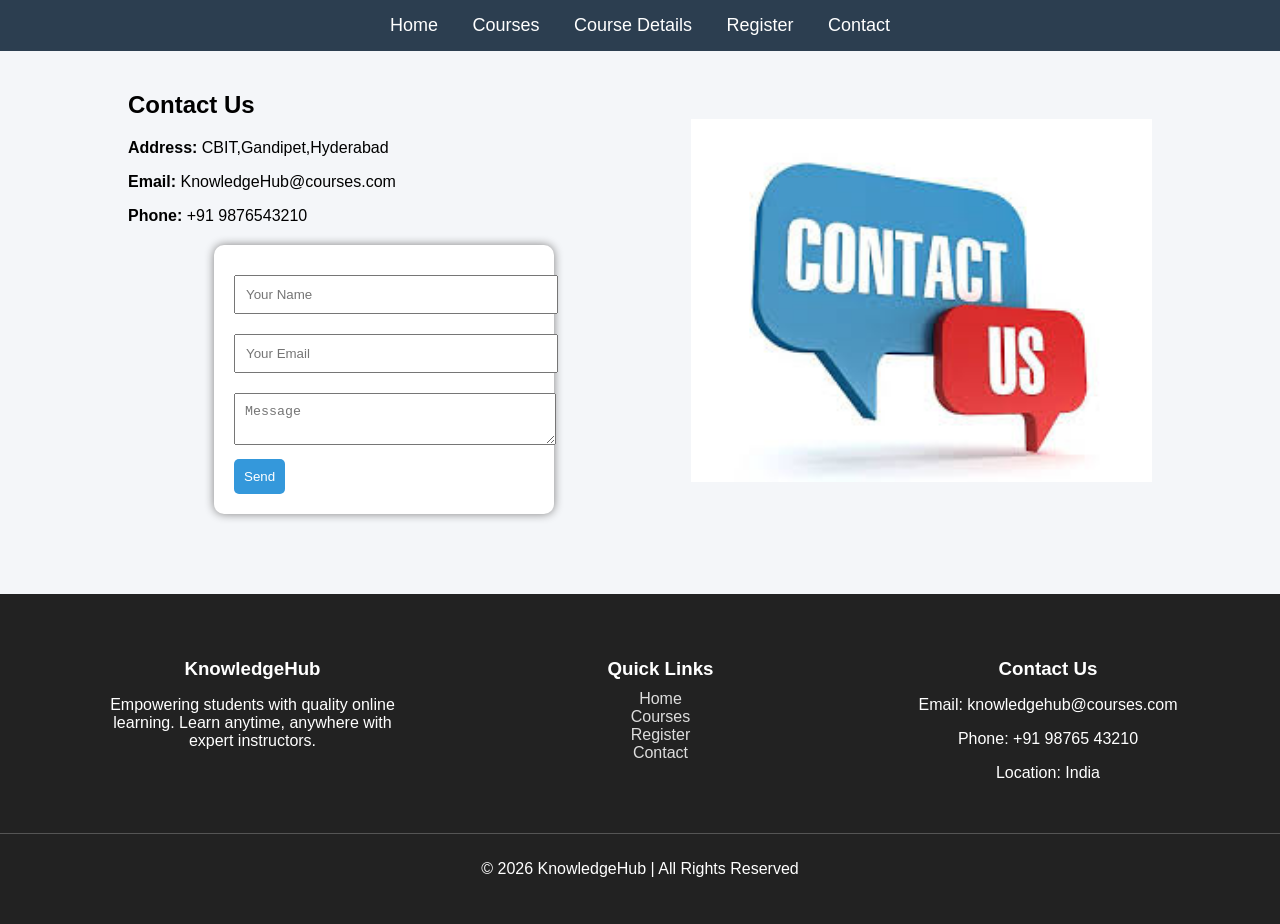
<file: contact.html>
<!DOCTYPE html>
<html>
<head>
<title>Contact</title>
<link rel="stylesheet" href="style.css">
</head>
<body>

<nav>
<a href="index.html">Home</a>
<a href="courses.html">Courses</a>
<a href="details.html">Course Details</a>
<a href="register.html">Register</a>
<a href="contact.html">Contact</a>
</nav>

<div class="container" style="display:flex; justify-content:space-between; align-items:center;">

<div style="width:50%;">
<h2>Contact Us</h2>

<p><b>Address:</b> CBIT,Gandipet,Hyderabad</p>
<p><b>Email:</b> KnowledgeHub@courses.com</p>
<p><b>Phone:</b> +91 9876543210</p>

<form>
<input type="text" placeholder="Your Name">
<input type="email" placeholder="Your Email">
<textarea placeholder="Message"></textarea>
<button>Send</button>
</form>
</div>
  
<div style="width:45%;">
<img src="contact.png" width="100%">
</div>

</div>
  <footer class="footer">

<div class="footer-container">

<div class="footer-section">
<h3>KnowledgeHub</h3>
<p>Empowering students with quality online learning. Learn anytime, anywhere with expert instructors.</p>
</div>

<div class="footer-section">
<h3>Quick Links</h3>
<a href="index.html">Home</a><br>
<a href="courses.html">Courses</a><br>
<a href="register.html">Register</a><br>
<a href="contact.html">Contact</a>
</div>
<div class="footer-section">
<h3>Contact Us</h3>
<p>Email: knowledgehub@courses.com</p>
<p>Phone: +91 98765 43210</p>
<p>Location: India</p>
</div>
</div>
<div class="footer-bottom">
<p>© 2026 KnowledgeHub | All Rights Reserved</p>
</div>
</footer>
</body>
</html>
</file>
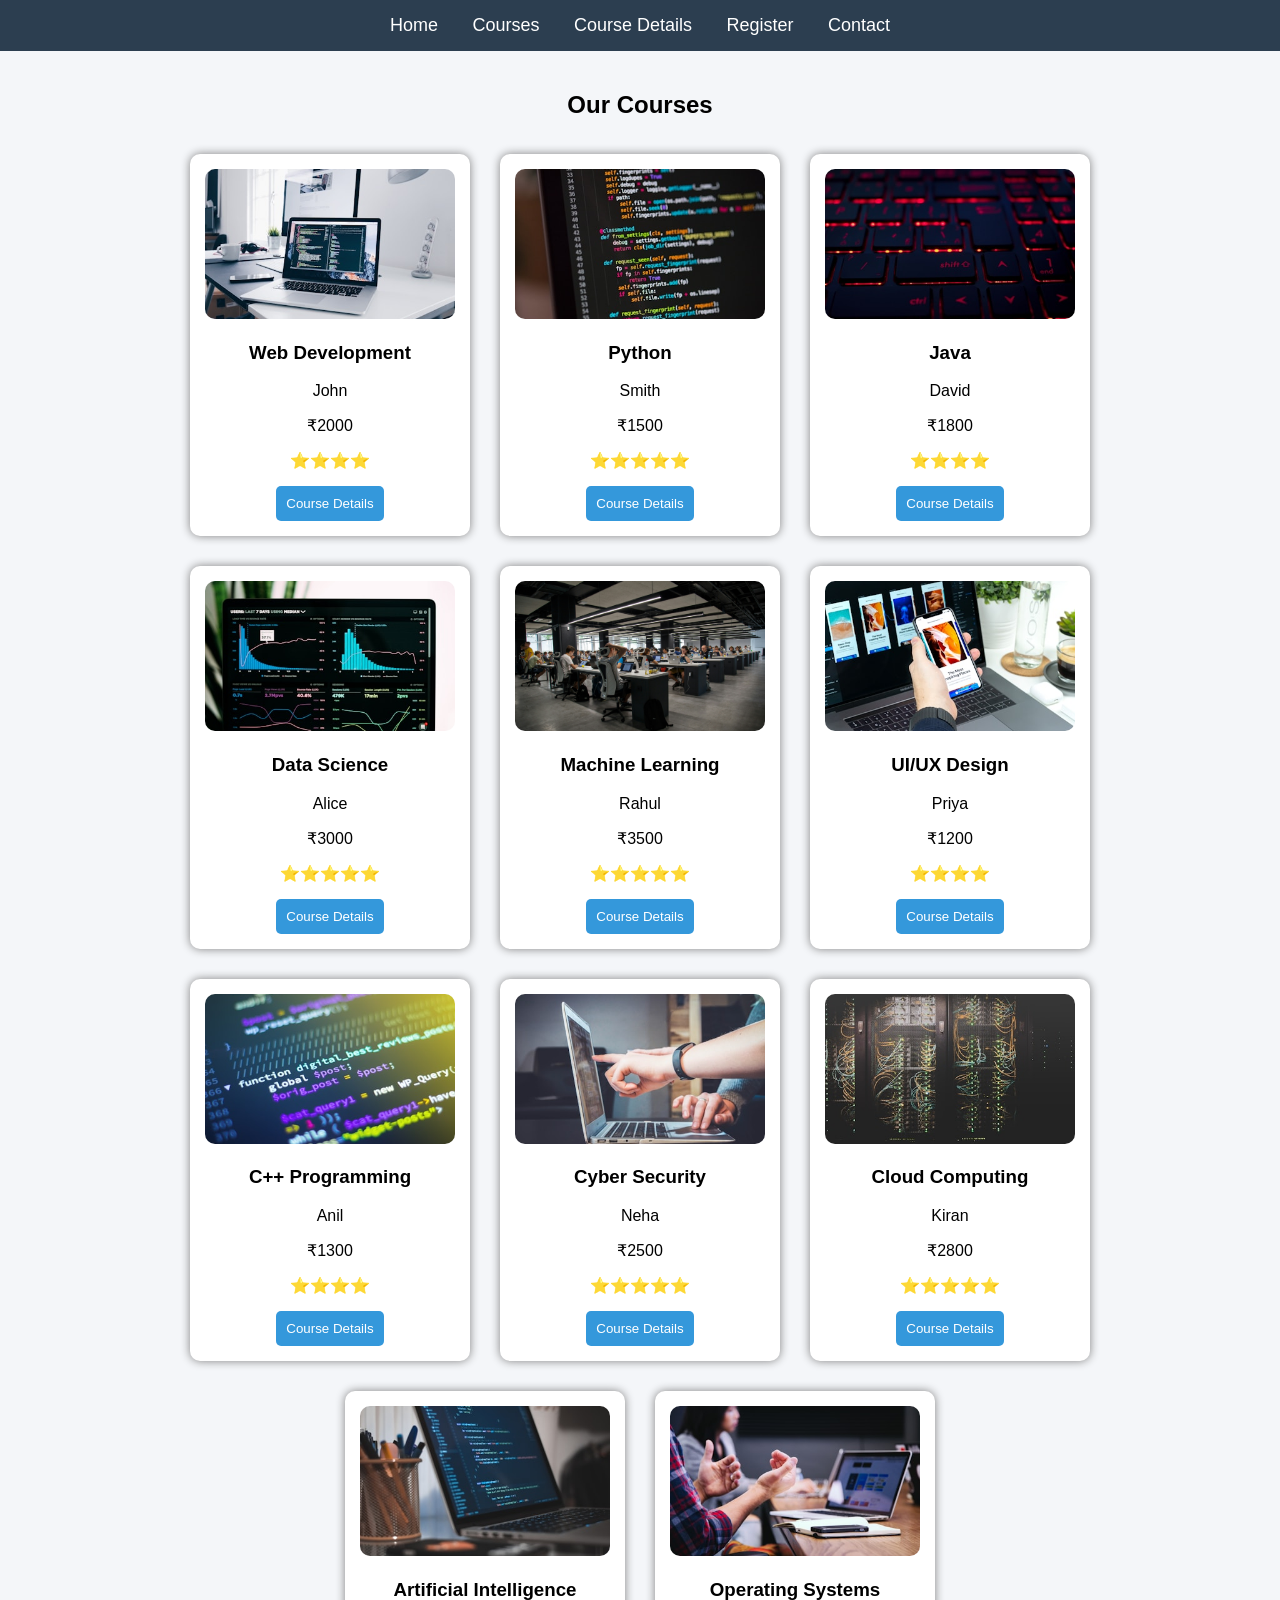
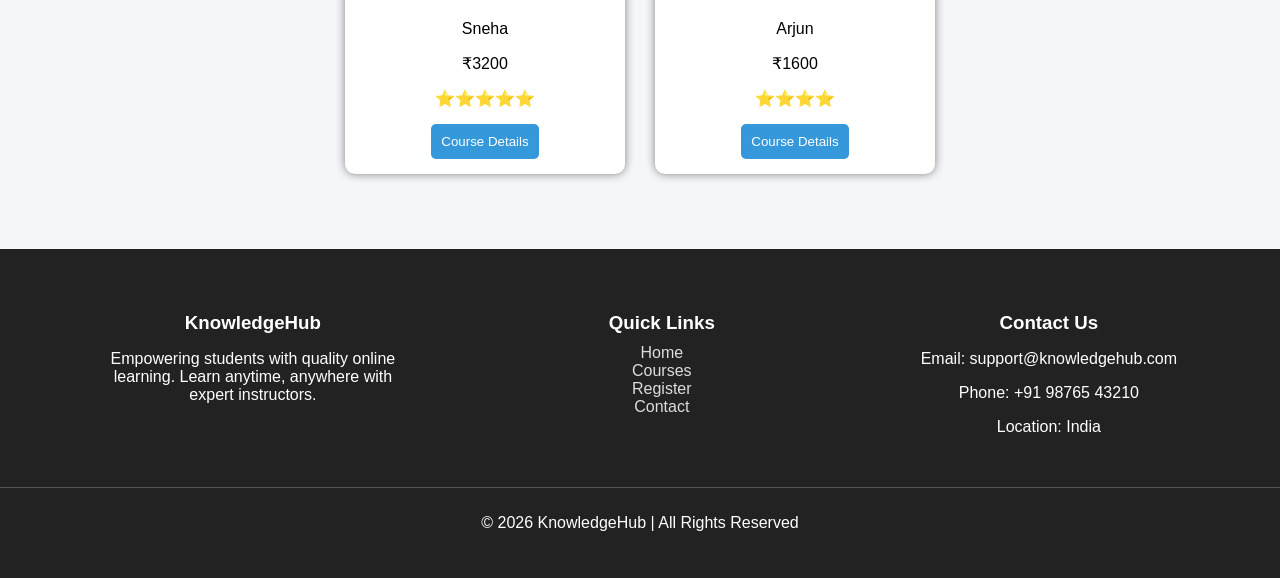
<file: courses.html>
<!DOCTYPE html>
<html>
<head>
<title>Courses</title>
<link rel="stylesheet" href="style.css">
</head>
<body>
<nav>
<a href="index.html">Home</a>
<a href="courses.html">Courses</a>
<a href="details.html">Course Details</a>
<a href="register.html">Register</a>
<a href="contact.html">Contact</a>
</nav>

<div class="container">
<h2 style="text-align:center;">Our Courses</h2>

<div class="course-container">

<div class="card">
<img src="webdevelopment.png">
<h3>Web Development</h3>
<p>John</p><p>₹2000</p><p>⭐⭐⭐⭐</p>
<a href="details.html?course=webdevelopment"><button>Course Details</button></a>
</div>

<div class="card">
<img src="python.png">
<h3>Python</h3>
<p>Smith</p><p>₹1500</p><p>⭐⭐⭐⭐⭐</p>
<a href="details.html?course=python"><button>Course Details</button></a>
</div>


<div class="card">
<img src="java.png">
<h3>Java</h3>
<p>David</p><p>₹1800</p><p>⭐⭐⭐⭐</p>
<a href="details.html?course=java"><button>Course Details</button></a>
</div>

<div class="card">
<img src="datascience.png">
<h3>Data Science</h3>
<p>Alice</p><p>₹3000</p><p>⭐⭐⭐⭐⭐</p>
<a href="details.html?course=datascience"><button>Course Details</button></a>
</div>

<div class="card">
<img src="AIML.png">
<h3>Machine Learning</h3>
<p>Rahul</p><p>₹3500</p><p>⭐⭐⭐⭐⭐</p>
<a href="details.html?course=aiml"><button>Course Details</button></a>
</div>

<div class="card">
<img src="UIdesign.png">
<h3>UI/UX Design</h3>
<p>Priya</p><p>₹1200</p><p>⭐⭐⭐⭐</p>
<a href="details.html?course=uidesign"><button>Course Details</button></a>
</div>

<div class="card">
<img src="c++.png">
<h3>C++ Programming</h3>
<p>Anil</p><p>₹1300</p><p>⭐⭐⭐⭐</p>
<a href="details.html?course=cpp"><button>Course Details</button></a>
</div>

<div class="card">
<img src="cybersecurity.png">
<h3>Cyber Security</h3>
<p>Neha</p><p>₹2500</p><p>⭐⭐⭐⭐⭐</p>
<a href="details.html?course=cybersecurity"><button>Course Details</button></a>
</div>

<div class="card">
<img src="cloudcomputing.png">
<h3>Cloud Computing</h3>
<p>Kiran</p><p>₹2800</p><p>⭐⭐⭐⭐⭐</p>
<a href="details.html?course=cloudcomputing"><button>Course Details</button></a>
</div>

<div class="card">
<img src="AI.png">
<h3>Artificial Intelligence</h3>
<p>Sneha</p><p>₹3200</p><p>⭐⭐⭐⭐⭐</p>
<a href="details.html?course=ai"><button>Course Details</button></a>    
</div>

<div class="card">
<img src="operatingsystem.png">
<h3>Operating Systems</h3>
<p>Arjun</p><p>₹1600</p><p>⭐⭐⭐⭐</p>
<a href="details.html?course=operatingsystem"><button>Course Details</button></a>
</div>

</div>
</div>
  <footer class="footer">

<div class="footer-container">

<div class="footer-section">
<h3>KnowledgeHub</h3>
<p>Empowering students with quality online learning. Learn anytime, anywhere with expert instructors.</p>
</div>

<div class="footer-section">
<h3>Quick Links</h3>
<a href="index.html">Home</a><br>
<a href="courses.html">Courses</a><br>
<a href="register.html">Register</a><br>
<a href="contact.html">Contact</a>
</div>
<div class="footer-section">
<h3>Contact Us</h3>
<p>Email: support@knowledgehub.com</p>
<p>Phone: +91 98765 43210</p>
<p>Location: India</p>
</div>
</div>
<div class="footer-bottom">
<p>© 2026 KnowledgeHub | All Rights Reserved</p>
</div>
</footer>
</body>
</html>
</file>
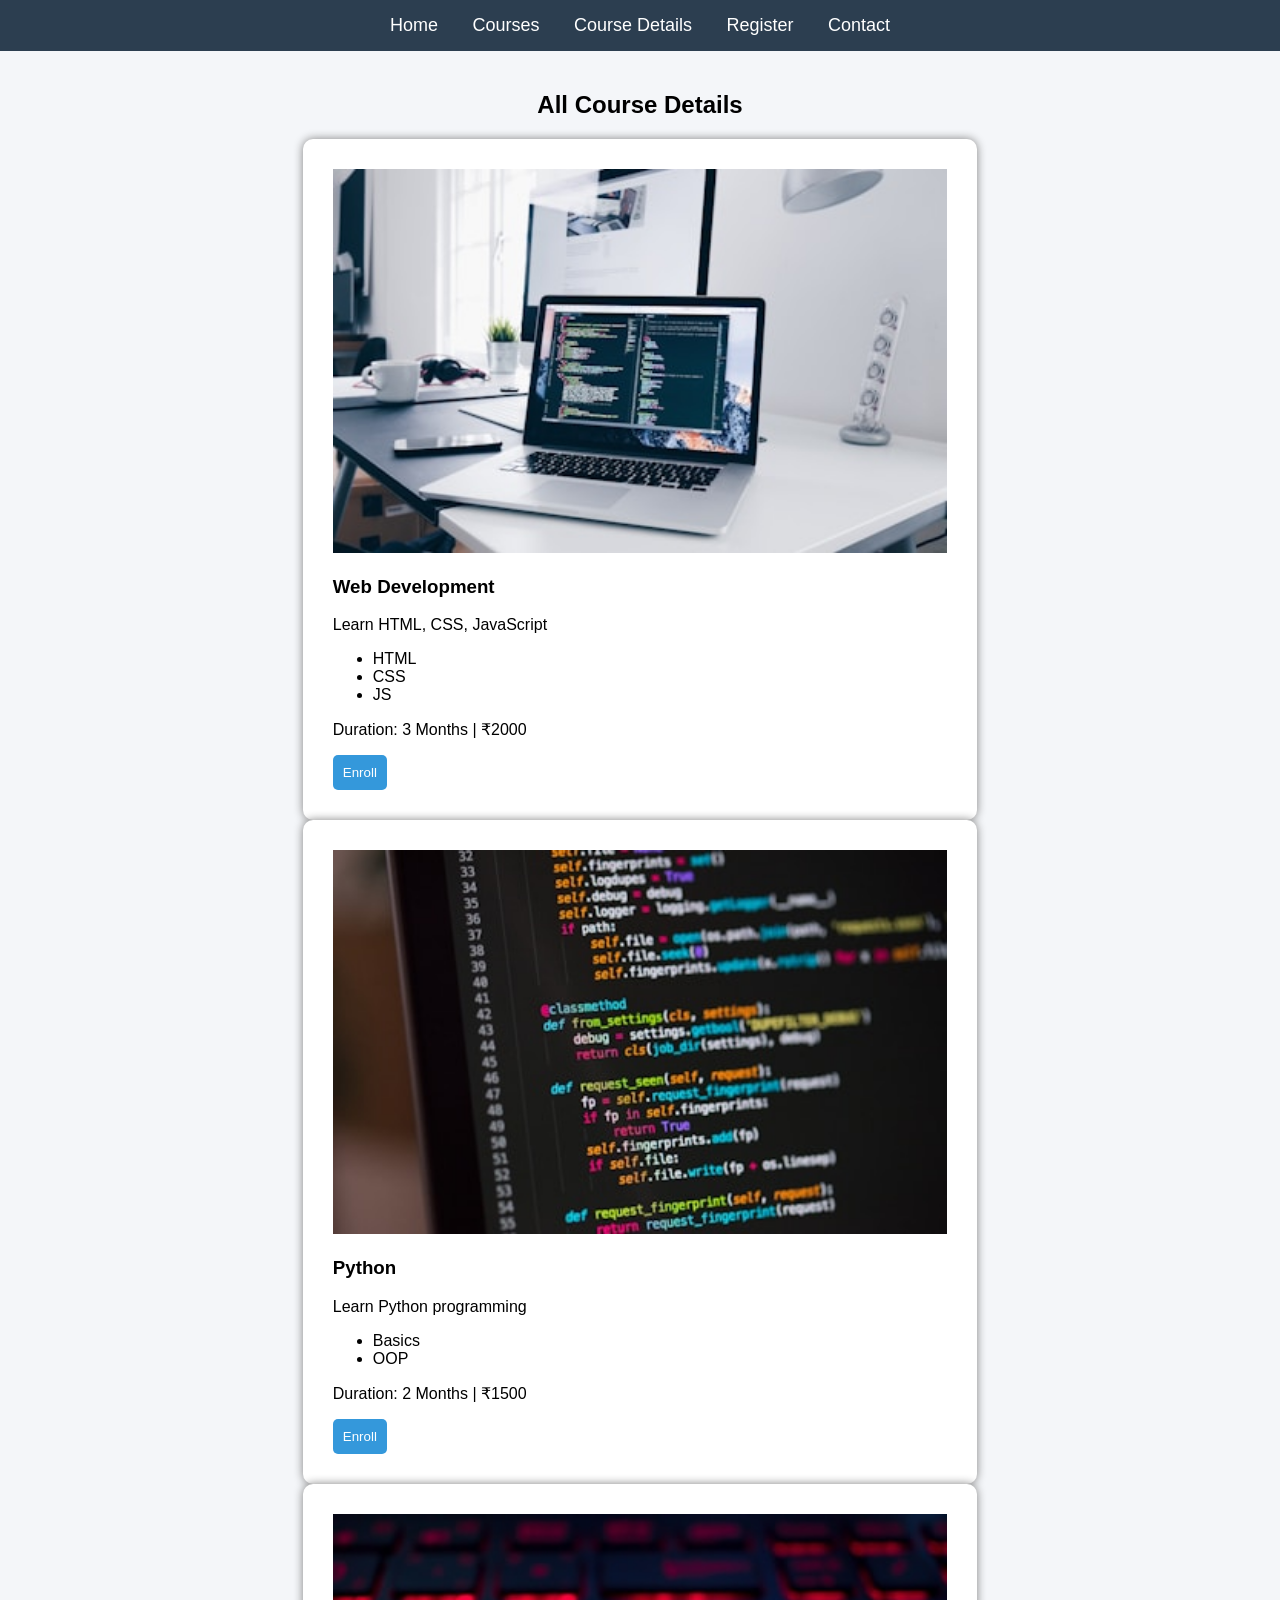
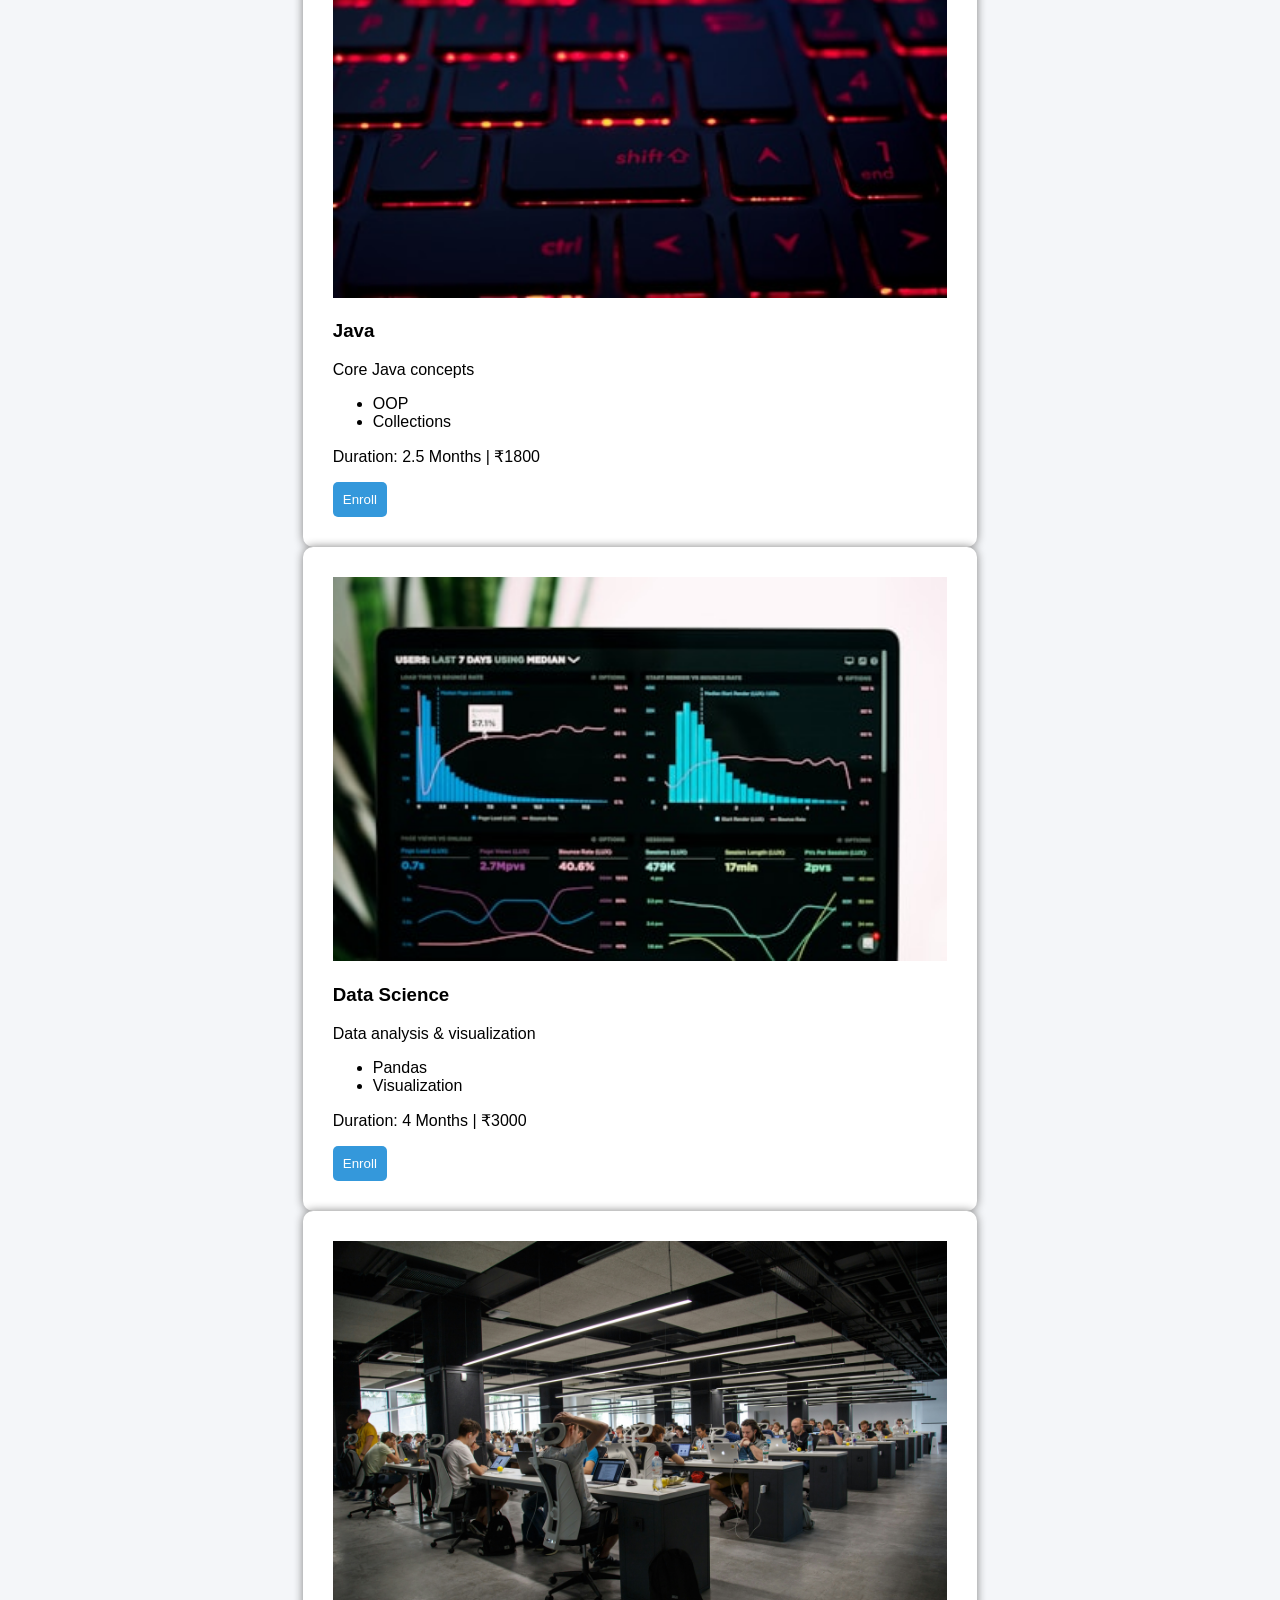
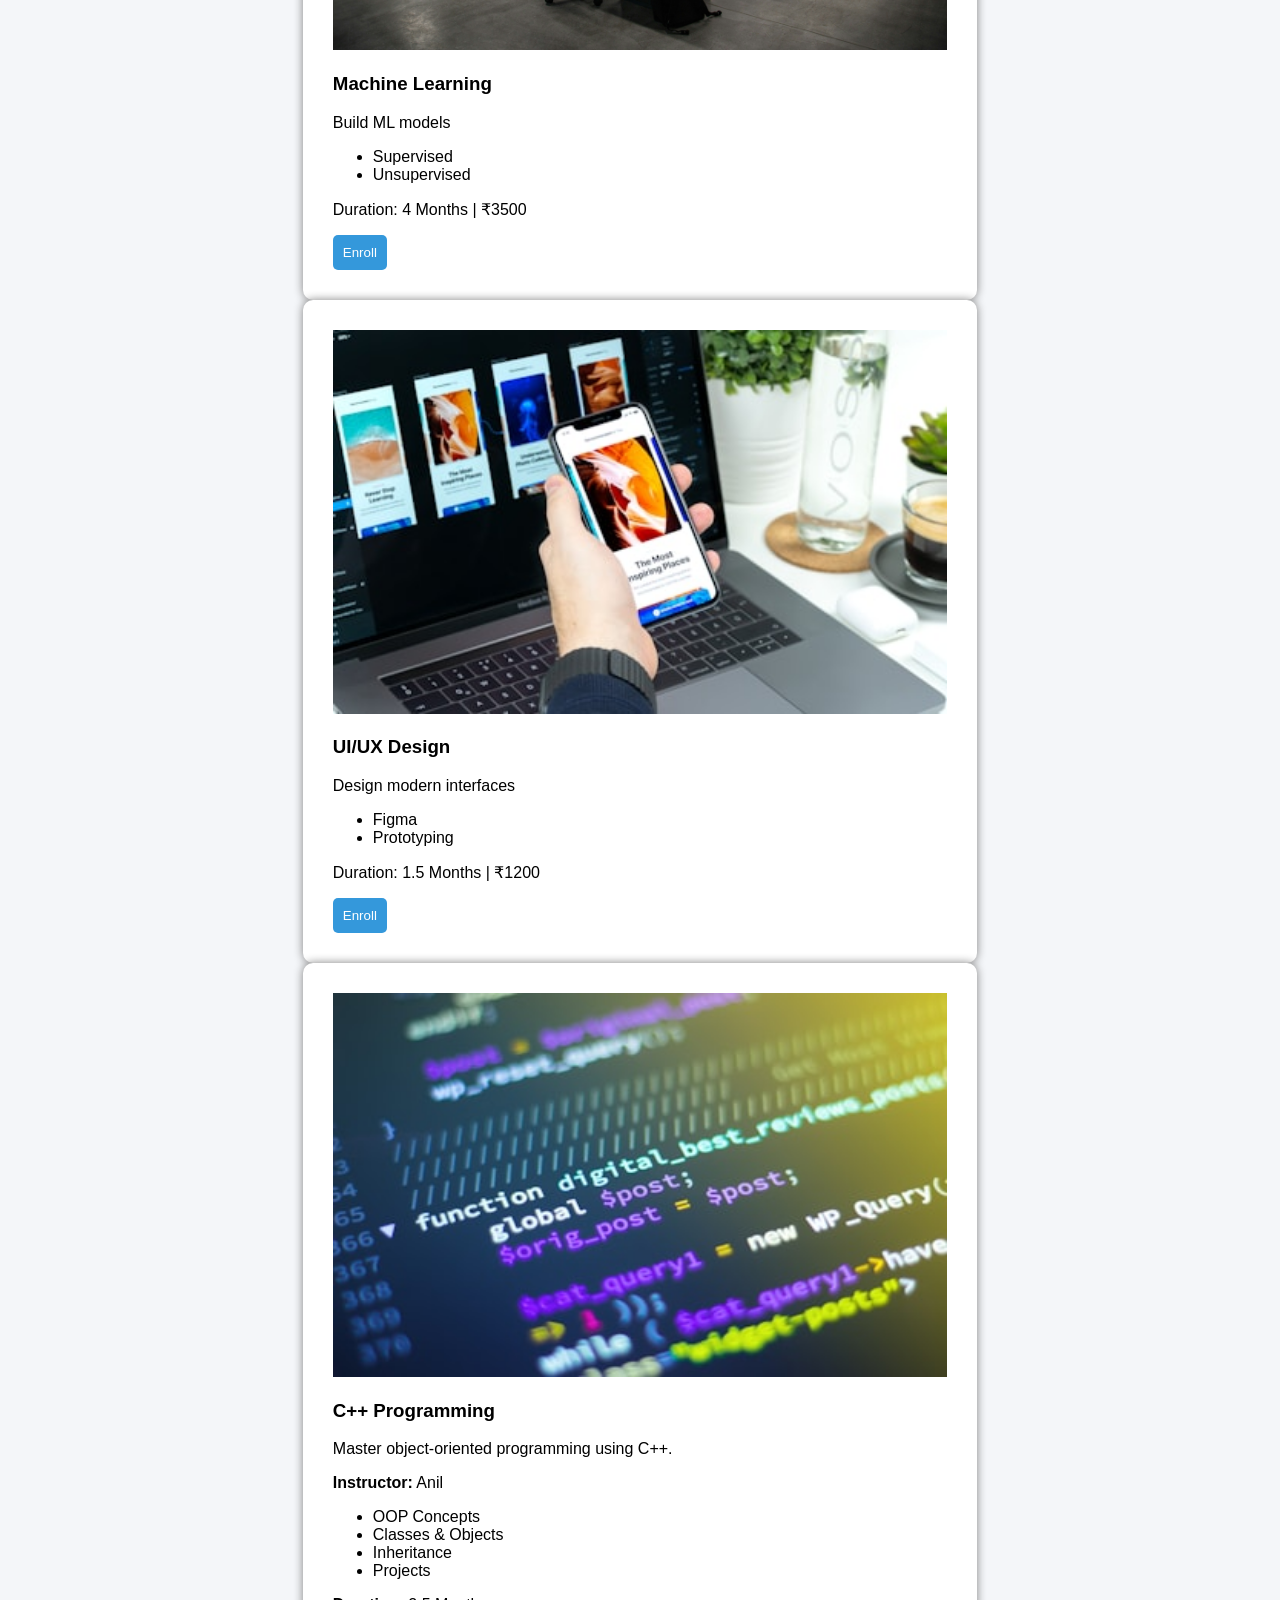
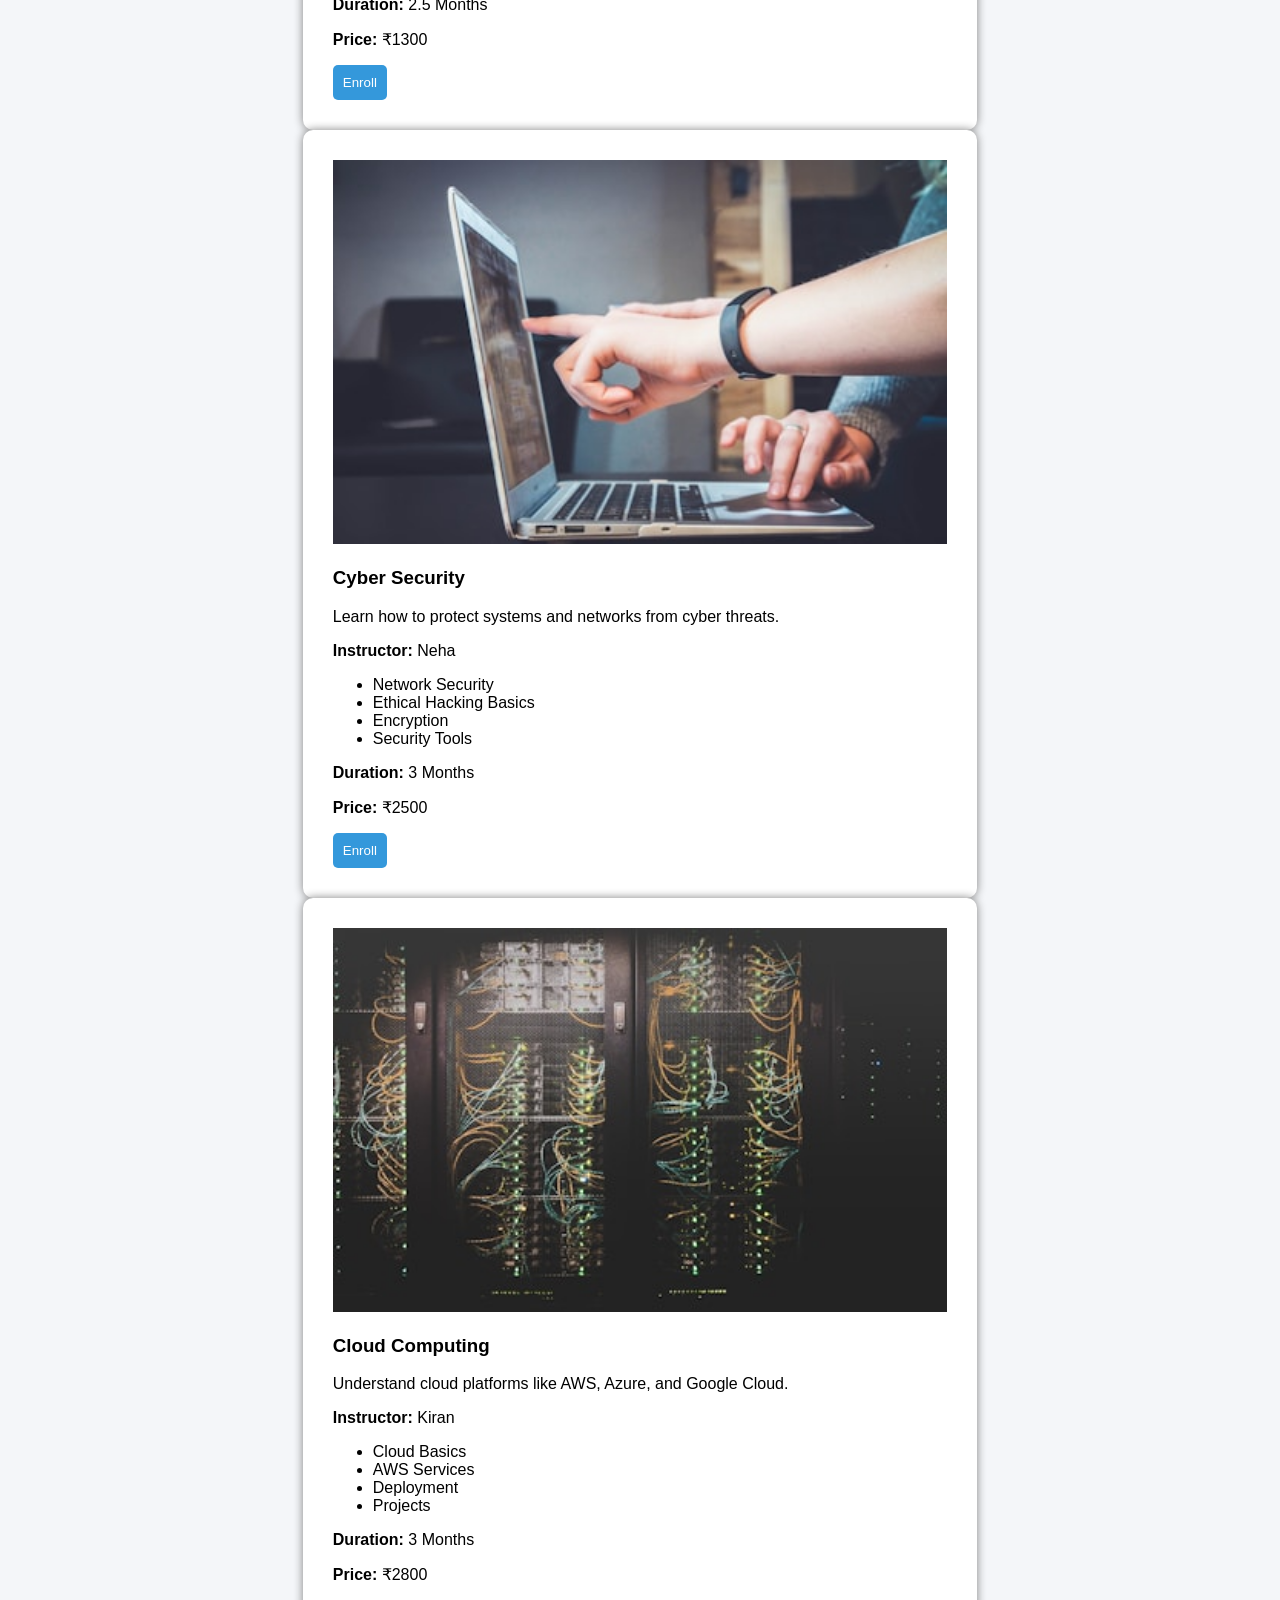
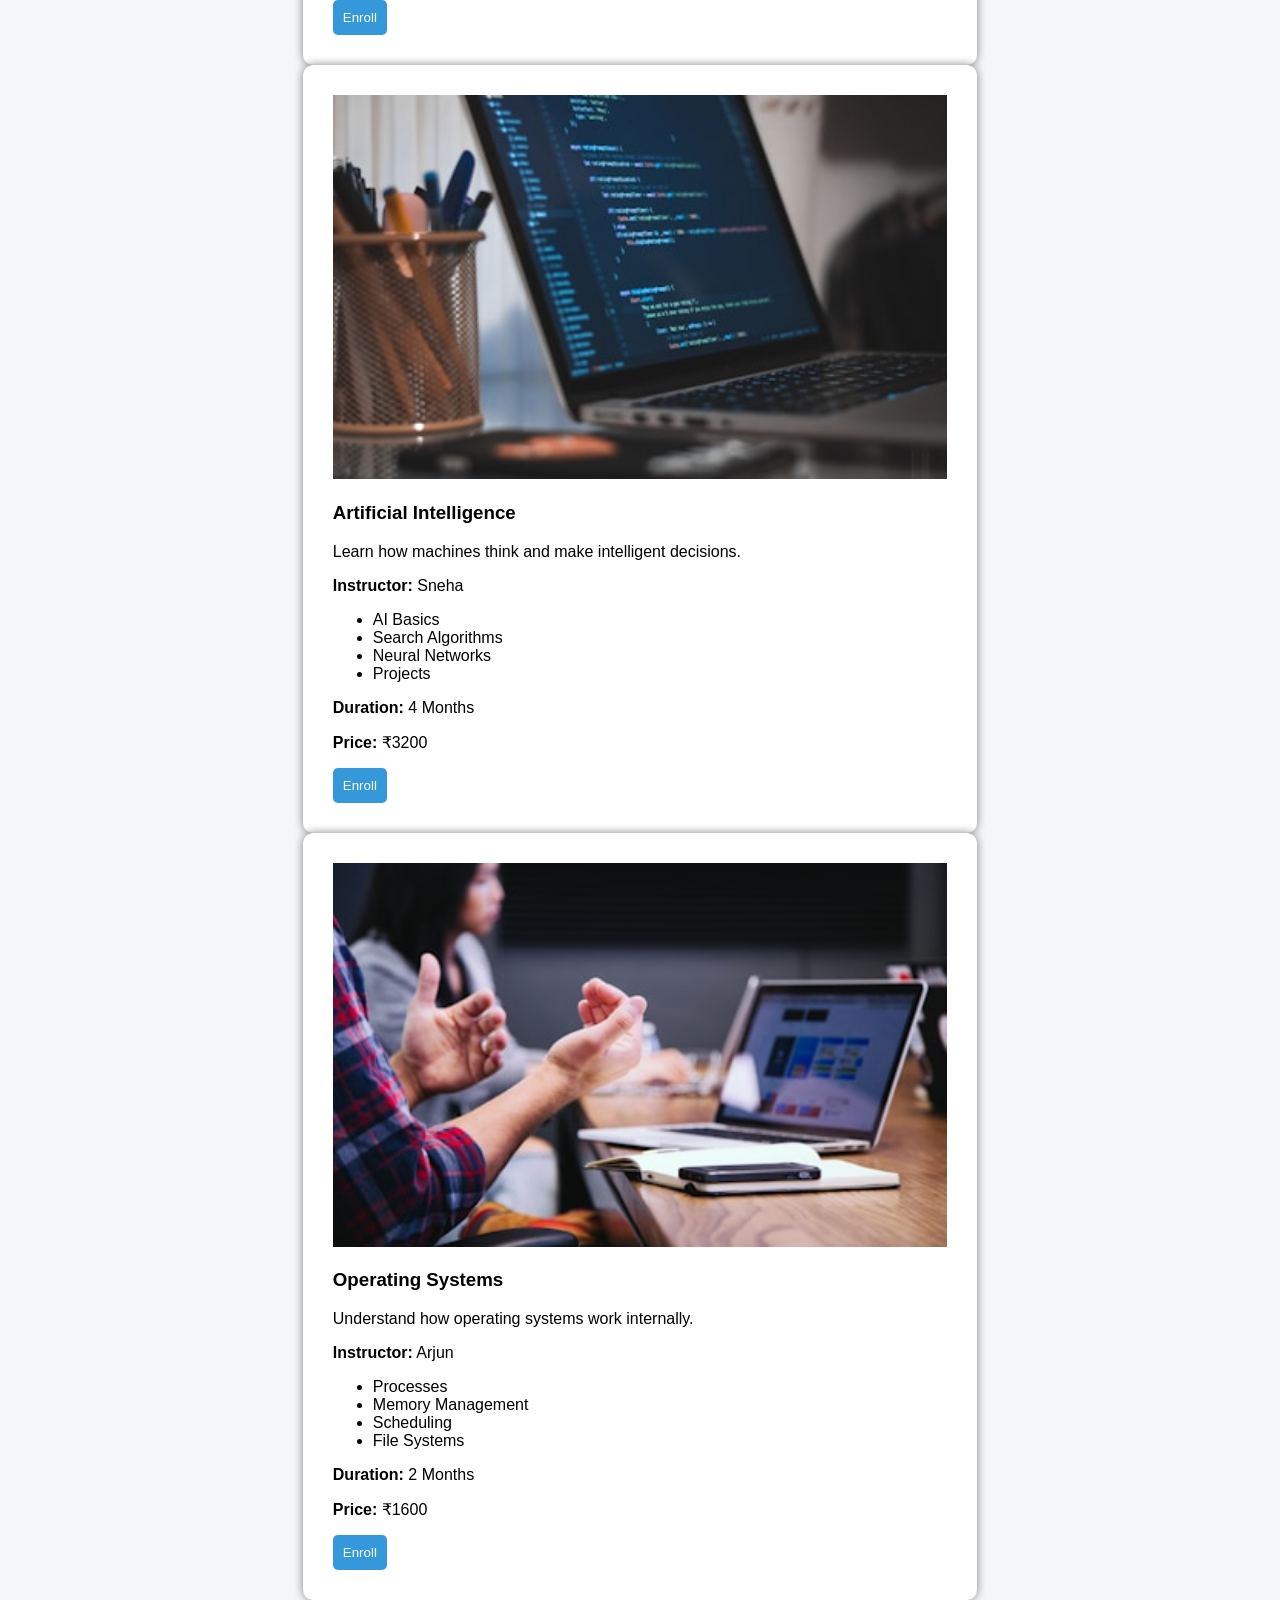
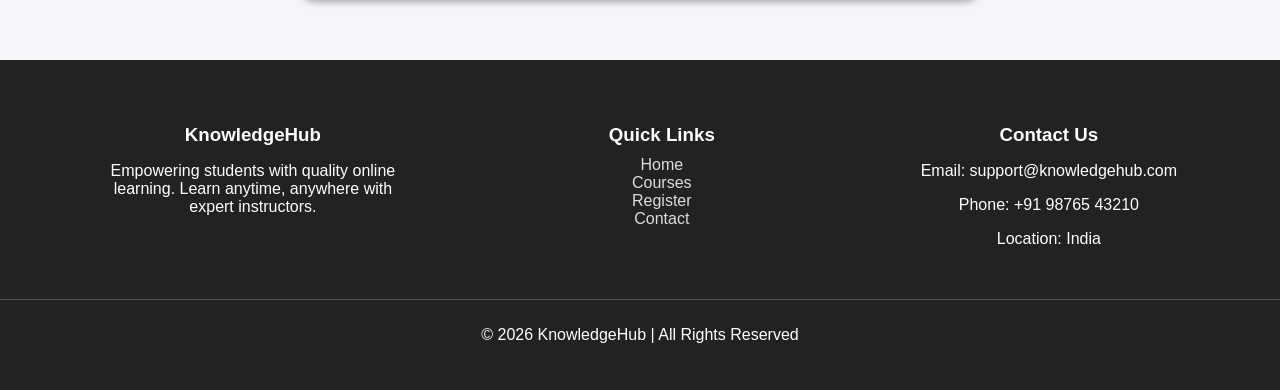
<file: details.html>
<!DOCTYPE html>
<html>
<head>
<title>Course Details</title>
<link rel="stylesheet" href="style.css">
</head>
<body>

<nav>
<a href="index.html">Home</a>
<a href="courses.html">Courses</a>
<a href="details.html">Course Details</a>
<a href="register.html">Register</a>
<a href="contact.html">Contact</a>
</nav>

<div class="container">
<h2 style="text-align:center;">All Course Details</h2>

<div class="details-box">
<img src="webdevelopment.png" width="100%">
<h3>Web Development</h3>
<p>Learn HTML, CSS, JavaScript</p>
<ul><li>HTML</li><li>CSS</li><li>JS</li></ul>
<p>Duration: 3 Months | ₹2000</p>
<button onclick="location.href='register.html'">Enroll</button>
</div>

<div class="details-box">
<img src="python.png" width="100%">
<h3>Python</h3>
<p>Learn Python programming</p>
<ul><li>Basics</li><li>OOP</li></ul>
<p>Duration: 2 Months | ₹1500</p>
<button onclick="location.href='register.html'">Enroll</button>
</div>

<div class="details-box">
<img src="java.png" width="100%">
<h3>Java</h3>
<p>Core Java concepts</p>
<ul><li>OOP</li><li>Collections</li></ul>
<p>Duration: 2.5 Months | ₹1800</p>
<button onclick="location.href='register.html'">Enroll</button>
</div>

<div class="details-box">
<img src="datascience.png" width="100%">
<h3>Data Science</h3>
<p>Data analysis & visualization</p>
<ul><li>Pandas</li><li>Visualization</li></ul>
<p>Duration: 4 Months | ₹3000</p>
<button onclick="location.href='register.html'">Enroll</button>
</div>

<div class="details-box">
<img src="AIML.png" width="100%">
<h3>Machine Learning</h3>
<p>Build ML models</p>
<ul><li>Supervised</li><li>Unsupervised</li></ul>
<p>Duration: 4 Months | ₹3500</p>
<button onclick="location.href='register.html'">Enroll</button>
</div>

<div class="details-box">
<img src="UIdesign.png" width="100%">
<h3>UI/UX Design</h3>
<p>Design modern interfaces</p>
<ul><li>Figma</li><li>Prototyping</li></ul>
<p>Duration: 1.5 Months | ₹1200</p>
<button onclick="location.href='register.html'">Enroll</button>
</div>


<div class="details-box">
<img src="c++.png" width="100%">
<h3>C++ Programming</h3>
<p>Master object-oriented programming using C++.</p>
<p><b>Instructor:</b> Anil</p>
<ul>
<li>OOP Concepts</li>
<li>Classes & Objects</li>
<li>Inheritance</li>
<li>Projects</li>
</ul>
<p><b>Duration:</b> 2.5 Months</p>
<p><b>Price:</b> ₹1300</p>
<button onclick="location.href='register.html'">Enroll</button>
</div>

<div class="details-box">
<img src="cybersecurity.png" width="100%">
<h3>Cyber Security</h3>
<p>Learn how to protect systems and networks from cyber threats.</p>
<p><b>Instructor:</b> Neha</p>
<ul>
<li>Network Security</li>
<li>Ethical Hacking Basics</li>
<li>Encryption</li>
<li>Security Tools</li>
</ul>
<p><b>Duration:</b> 3 Months</p>
<p><b>Price:</b> ₹2500</p>
<button onclick="location.href='register.html'">Enroll</button>
</div>

<div class="details-box">
<img src="cloudcomputing.png" width="100%">
<h3>Cloud Computing</h3>
<p>Understand cloud platforms like AWS, Azure, and Google Cloud.</p>
<p><b>Instructor:</b> Kiran</p>
<ul>
<li>Cloud Basics</li>
<li>AWS Services</li>
<li>Deployment</li>
<li>Projects</li>
</ul>
<p><b>Duration:</b> 3 Months</p>
<p><b>Price:</b> ₹2800</p>
<button onclick="location.href='register.html'">Enroll</button>
</div>

<div class="details-box">
<img src="AI.png" width="100%">
<h3>Artificial Intelligence</h3>
<p>Learn how machines think and make intelligent decisions.</p>
<p><b>Instructor:</b> Sneha</p>
<ul>
<li>AI Basics</li>
<li>Search Algorithms</li>
<li>Neural Networks</li>
<li>Projects</li>
</ul>
<p><b>Duration:</b> 4 Months</p>
<p><b>Price:</b> ₹3200</p>
<button onclick="location.href='register.html'">Enroll</button>
</div>

<div class="details-box">
<img src="operatingsystem.png" width="100%">
<h3>Operating Systems</h3>
<p>Understand how operating systems work internally.</p>
<p><b>Instructor:</b> Arjun</p>
<ul>
<li>Processes</li>
<li>Memory Management</li>
<li>Scheduling</li>
<li>File Systems</li>
</ul>
<p><b>Duration:</b> 2 Months</p>
<p><b>Price:</b> ₹1600</p>
<button onclick="location.href='register.html'">Enroll</button>
</div>
</div>
<footer class="footer">

<div class="footer-container">

<div class="footer-section">
<h3>KnowledgeHub</h3>
<p>Empowering students with quality online learning. Learn anytime, anywhere with expert instructors.</p>
</div>

<div class="footer-section">
<h3>Quick Links</h3>
<a href="index.html">Home</a><br>
<a href="courses.html">Courses</a><br>
<a href="register.html">Register</a><br>
<a href="contact.html">Contact</a>
</div>

<div class="footer-section">
<h3>Contact Us</h3>
<p>Email: support@knowledgehub.com</p>
<p>Phone: +91 98765 43210</p>
<p>Location: India</p>
</div>
</div>
<div class="footer-bottom">
<p>© 2026 KnowledgeHub | All Rights Reserved</p>
</div>
</footer>
</body>
</html>
</file>
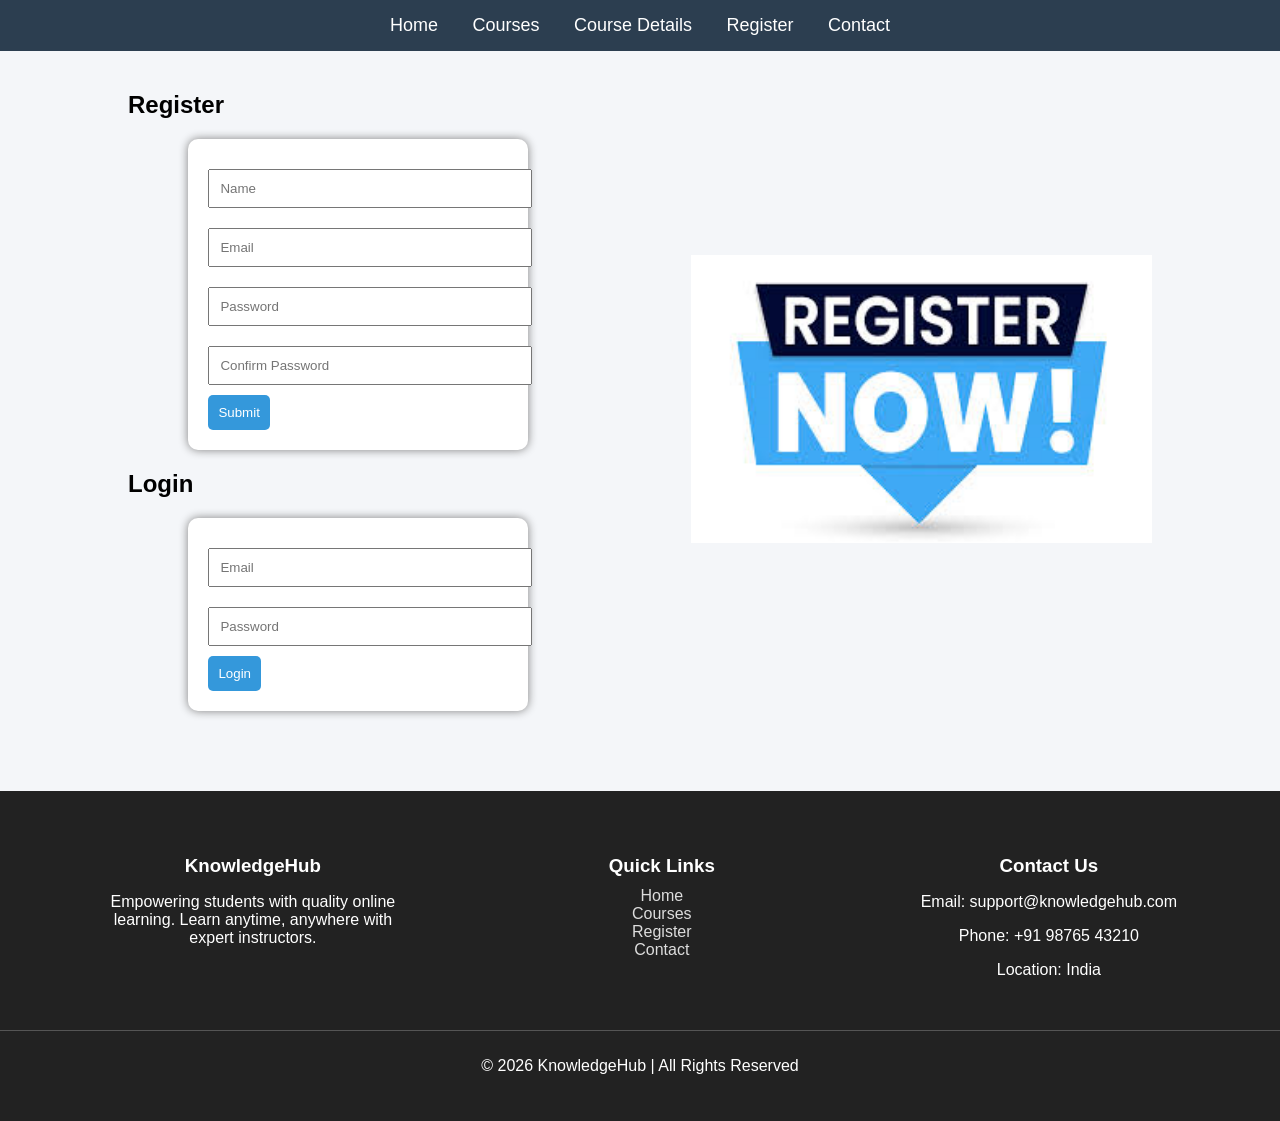
<file: register.html>
<!DOCTYPE html>
<html>
<head>
<title>Register</title>
<link rel="stylesheet" href="style.css">
</head>
<body>
<nav>
<a href="index.html">Home</a>
<a href="courses.html">Courses</a>
<a href="details.html">Course Details</a>
<a href="register.html">Register</a>
<a href="contact.html">Contact</a>
</nav>
<div class="container" style="display:flex; align-items:center; justify-content:space-between;">
<div style="width:45%;">
<h2>Register</h2>
<form onsubmit="return validateForm()">
<input type="text" id="name" placeholder="Name">
<input type="email" id="email" placeholder="Email">
<input type="password" id="password" placeholder="Password">
<input type="password" id="confirm" placeholder="Confirm Password">
<button>Submit</button>
</form>

<h2>Login</h2>

<form onsubmit="return loginForm()">
<input type="email" id="loginEmail" placeholder="Email">
<input type="password" id="loginPassword" placeholder="Password">
<button type="submit">Login</button>
</form>

</div>

<div style="width:45%;">
<img src="register.png" width="100%">
</div>

</div>

<script src="script.js"></script>
<footer class="footer">

<div class="footer-container">

<div class="footer-section">
<h3>KnowledgeHub</h3>
<p>Empowering students with quality online learning. Learn anytime, anywhere with expert instructors.</p>
</div>
<div class="footer-section">
<h3>Quick Links</h3>
<a href="index.html">Home</a><br>
<a href="courses.html">Courses</a><br>
<a href="register.html">Register</a><br>
<a href="contact.html">Contact</a>
</div>
<div class="footer-section">
<h3>Contact Us</h3>
<p>Email: support@knowledgehub.com</p>
<p>Phone: +91 98765 43210</p>
<p>Location: India</p>
</div>
</div>
<div class="footer-bottom">
<p>© 2026 KnowledgeHub | All Rights Reserved</p>
</div>
</footer>
</body>
</html>
</file>
<file: style.css>
body {
    margin: 0;
    font-family: Arial, sans-serif;
    background: #f4f6f9;
}
nav {
    background: #2c3e50;
    padding: 15px;
    text-align: center;
}
nav a {
    color: white;
    margin: 15px;
    text-decoration: none;
    font-size: 18px;
}
nav a:hover {
    color: #f39c12;
}
.hero {
    background: linear-gradient(to right, #3498db, #6dd5fa);
    color: white;
    text-align: center;
    padding: 60px;
}
.container {
    width: 80%;
    margin: auto;
    padding: 20px;
}
.course-container {
    display: flex;
    flex-wrap: wrap;
    justify-content: center;
}
.card img {
    width: 100%;
    height: 150px;
    object-fit: cover;
    border-radius: 10px;
}
.card {
    background: white;
    width: 250px;
    margin: 15px;
    padding: 15px;
    border-radius: 10px;
    box-shadow: 0 0 10px gray;
    text-align: center;
    transition: 0.3s;
}
.card:hover {
    transform: scale(1.05);
}
.details-box {
    background: white;
    padding: 30px;
    width: 60%;
    margin: auto;
    border-radius: 10px;
    box-shadow: 0 0 10px gray;
}
button {
    background: #3498db;
    color: white;
    padding: 10px;
    border: none;
    border-radius: 5px;
}

button:hover {
    background: #2980b9;
}

form {
    background: white;
    padding: 20px;
    width: 300px;
    margin: 20px auto;
    border-radius: 10px;
    box-shadow: 0 0 10px gray;
}

input, textarea {
    width: 100%;
    padding: 10px;
    margin: 10px 0;
}
.footer {
    background-color: #222;
    color: white;
    padding: 30px 0;
    margin-top: 40px;
}

.footer-container {
    display: flex;
    justify-content: space-around;
    flex-wrap: wrap;
    text-align: center;
}
.footer-section {
    margin: 15px;
    max-width: 300px;
}
.footer-section h3 {
    margin-bottom: 10px;
}

.footer-section a {
    color: #ddd;
    text-decoration: none;
}
.footer-section a:hover {
    color: #fff;
}
.footer-bottom {
    text-align: center;
    margin-top: 20px;
    border-top: 1px solid #555;
    padding-top: 10px;
}
</file>
